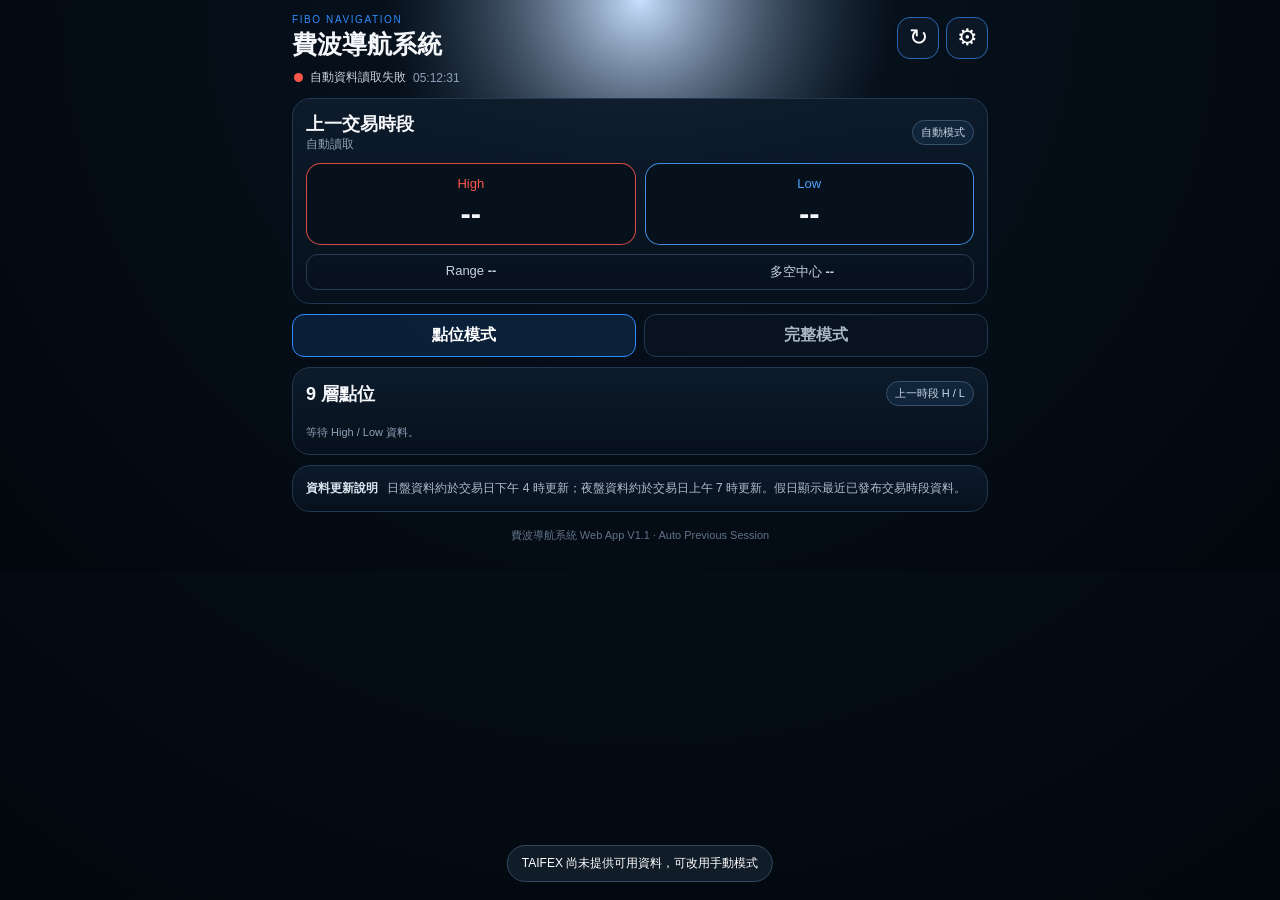
<file: index.html>
<!doctype html>
<html lang="zh-Hant">
<head>
  <meta charset="utf-8" />
  <meta name="viewport" content="width=device-width, initial-scale=1, viewport-fit=cover" />
  <meta name="theme-color" content="#07111d" />
  <meta name="apple-mobile-web-app-capable" content="yes" />
  <meta name="apple-mobile-web-app-status-bar-style" content="black-translucent" />
  <meta name="apple-mobile-web-app-title" content="費波導航" />
  <title>費波導航系統 Web App V1.1</title>
  <link rel="manifest" href="manifest.json" />
  <link rel="apple-touch-icon" href="icon-192.png" />
  <link rel="stylesheet" href="style.css" />
</head>
<body data-theme="blue">
  <main class="app-shell">
    <header class="topbar">
      <div>
        <div class="eyebrow">FIBO NAVIGATION</div>
        <h1>費波導航系統</h1>
      </div>
      <div class="top-actions">
        <button id="refreshBtn" class="icon-btn" aria-label="重新整理">↻</button>
        <button id="settingsBtn" class="icon-btn" aria-label="設定">⚙</button>
      </div>
    </header>

    <div class="status-line">
      <span id="statusDot" class="dot"></span>
      <span id="statusText">準備讀取上一交易時段</span>
      <span id="updatedAt" class="muted"></span>
    </div>

    <section class="panel">
      <div class="section-head">
        <div>
          <h2>上一交易時段</h2>
          <div id="sessionMeta" class="muted">自動讀取</div>
        </div>
        <span id="sourceBadge" class="badge">自動模式</span>
      </div>

      <div class="two-col">
        <div class="metric red">
          <span>High</span>
          <strong id="highValue">--</strong>
        </div>
        <div class="metric blue">
          <span>Low</span>
          <strong id="lowValue">--</strong>
        </div>
      </div>

      <div class="mini-strip">
        <span>Range <b id="rangeValue">--</b></span>
        <span>多空中心 <b id="centerValue">--</b></span>
      </div>
    </section>

    <div class="mode-bar">
      <button class="mode-btn active" data-mode="points">點位模式</button>
      <button class="mode-btn" data-mode="full">完整模式</button>
    </div>

    <section id="pointsPage" class="panel page active">
      <div class="section-head">
        <h2>9 層點位</h2>
        <span class="badge">上一時段 H / L</span>
      </div>
      <div id="pointsList" class="points-list"></div>
    </section>

    <section id="fullPage" class="panel page">
      <div class="section-head">
        <h2>完整模式</h2>
        <span class="badge">中心對稱</span>
      </div>

      <div class="summary-grid">
        <div><span>最高</span><strong id="fullHigh">--</strong></div>
        <div><span>最低</span><strong id="fullLow">--</strong></div>
        <div><span>Range</span><strong id="fullRange">--</strong></div>
        <div><span>中心</span><strong id="fullCenter">--</strong></div>
      </div>

      <div id="fullLevels" class="full-levels"></div>
    </section>

    <section class="note">
      <strong>資料更新說明</strong>
      <span>日盤資料約於交易日下午 4 時更新；夜盤資料約於交易日上午 7 時更新。假日顯示最近已發布交易時段資料。</span>
    </section>

    <footer>費波導航系統 Web App V1.1 · Auto Previous Session</footer>
  </main>

  <dialog id="settingsDialog">
    <form method="dialog" class="dialog-panel">
      <div class="section-head">
        <div>
          <div class="eyebrow">SETTINGS</div>
          <h2>設定</h2>
        </div>
        <button class="icon-btn" value="cancel">✕</button>
      </div>

      <div class="setting-group">
        <h3>資料模式</h3>
        <div class="source-switch">
          <button id="autoModeBtn" type="button" class="source-btn active">自動</button>
          <button id="manualModeBtn" type="button" class="source-btn">手動</button>
        </div>
        <p class="hint">自動模式會使用魔法導航相同的 TAIFEX Worker，讀取上一個已完成交易時段的 High / Low。</p>
      </div>

      <div id="manualInputs" class="setting-group hidden">
        <h3>手動 High / Low</h3>
        <div class="two-col">
          <label class="input-card red">
            <span>High</span>
            <input id="manualHigh" inputmode="decimal" placeholder="輸入 High" />
          </label>
          <label class="input-card blue">
            <span>Low</span>
            <input id="manualLow" inputmode="decimal" placeholder="輸入 Low" />
          </label>
        </div>
        <button id="applyManualBtn" type="button" class="primary-btn full">套用手動資料</button>
      </div>

      <div class="setting-group">
        <h3>主題顏色</h3>
        <select id="themeSelect">
          <option value="blue">科技藍</option>
          <option value="green">翡翠綠</option>
          <option value="purple">星雲紫</option>
          <option value="orange">夕陽橘</option>
          <option value="red">訊號紅</option>
          <option value="silver">銀河灰</option>
        </select>
      </div>

      <div class="setting-group">
        <h3>資料來源</h3>
        <label>
          <span>TAIFEX Worker</span>
          <input id="workerUrl" type="url" />
        </label>
        <div class="button-row">
          <button id="saveSettingsBtn" type="button" class="primary-btn">儲存</button>
          <button id="testWorkerBtn" type="button" class="secondary-btn">測試連線</button>
        </div>
        <p id="workerResult" class="hint"></p>
      </div>
    </form>
  </dialog>

  <div id="toast" class="toast"></div>
  <script src="app.js"></script>
</body>
</html>
</file>
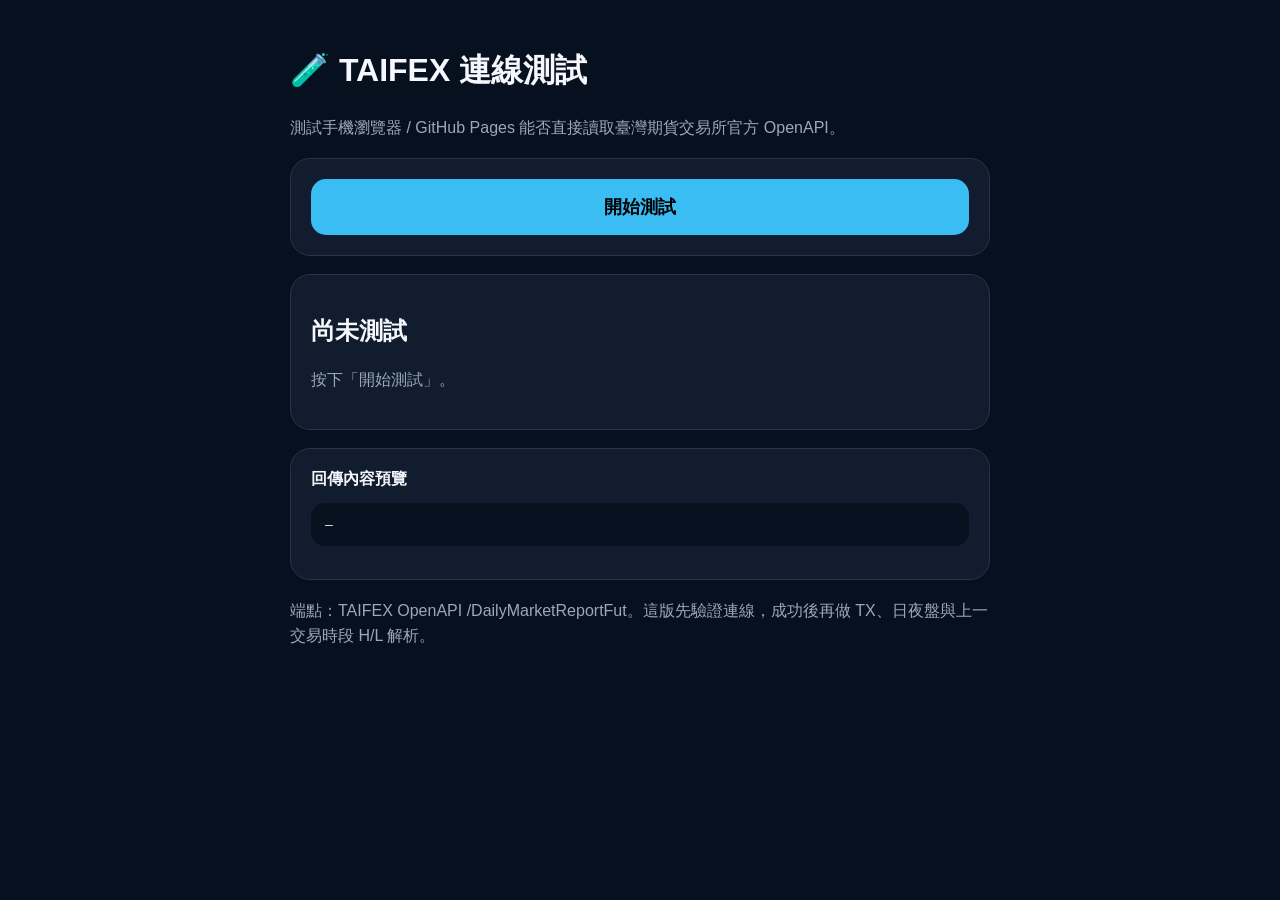
<file: taifex-test.html>
<!doctype html><html lang="zh-Hant"><head><meta charset="utf-8"><meta name="viewport" content="width=device-width,initial-scale=1"><title>TAIFEX API 測試</title><style>body{margin:0;background:#07101f;color:#f4f7fb;font-family:-apple-system,sans-serif}.w{max-width:700px;margin:auto;padding:28px 18px}.c{background:#111c2e;border:1px solid #26344b;border-radius:20px;padding:20px;margin:18px 0}button{width:100%;padding:16px;border:0;border-radius:15px;background:#39bdf2;font-size:18px;font-weight:800}.s{color:#9aa8bc;line-height:1.6}.ok{color:#62d98b}.bad{color:#ff7777}.wait{color:#ffd166}pre{white-space:pre-wrap;word-break:break-word;background:#08111f;padding:14px;border-radius:14px;max-height:450px;overflow:auto}</style></head><body><div class="w"><h1>🧪 TAIFEX 連線測試</h1><p class="s">測試手機瀏覽器 / GitHub Pages 能否直接讀取臺灣期貨交易所官方 OpenAPI。</p><div class="c"><button id="b">開始測試</button></div><div class="c"><h2 id="st">尚未測試</h2><p id="msg" class="s">按下「開始測試」。</p></div><div class="c"><b>回傳內容預覽</b><pre id="o">—</pre></div><p class="s">端點：TAIFEX OpenAPI /DailyMarketReportFut。這版先驗證連線，成功後再做 TX、日夜盤與上一交易時段 H/L 解析。</p></div><script>
const url='https://openapi.taifex.com.tw/v1/DailyMarketReportFut',b=document.querySelector('#b'),st=document.querySelector('#st'),msg=document.querySelector('#msg'),o=document.querySelector('#o');
b.onclick=async()=>{b.disabled=true;st.className='wait';st.textContent='⏳ 測試中…';msg.textContent='正在連線 TAIFEX OpenAPI';o.textContent='等待回應…';try{const r=await fetch(url,{cache:'no-store'}),t=await r.text();if(!r.ok)throw Error('HTTP '+r.status+' '+r.statusText+'\n'+t.slice(0,500));let d;try{d=JSON.parse(t)}catch(e){throw Error('收到資料但不是 JSON\n'+t.slice(0,500))}st.className='ok';st.textContent='🟢 讀取成功';msg.textContent='這代表瀏覽器可以直接取得 TAIFEX 官方 OpenAPI。';o.textContent=JSON.stringify(Array.isArray(d)?d.slice(0,3):d,null,2).slice(0,12000)}catch(e){st.className='bad';st.textContent='🔴 讀取失敗';msg.textContent='把這個畫面截圖給老師，我們再判斷原因。';o.textContent=String(e)}finally{b.disabled=false}};
</script></body></html>
</file>
<file: style.css>
:root{
  --bg:#06101b; --panel:#0a1724; --line:#223850; --text:#f5f7fb; --muted:#8fa1b7;
  --accent:#2f8cff; --accent-soft:rgba(47,140,255,.14);
  --red:#ff574c; --blue:#4da3ff; --green:#39d98a; --purple:#bf66ff; --yellow:#ffd43b;
}
html[data-theme="green"]{--accent:#24c77a;--accent-soft:rgba(36,199,122,.14)}
html[data-theme="purple"]{--accent:#8b5cf6;--accent-soft:rgba(139,92,246,.14)}
html[data-theme="orange"]{--accent:#f97316;--accent-soft:rgba(249,115,22,.14)}
html[data-theme="red"]{--accent:#ef4444;--accent-soft:rgba(239,68,68,.14)}
html[data-theme="silver"]{--accent:#9ca3af;--accent-soft:rgba(156,163,175,.14)}
*{box-sizing:border-box}
html,body{margin:0;min-height:100%;background:radial-gradient(circle at top,var(--accent-soft),#06101b 30%,#02070d 100%);color:var(--text);font-family:-apple-system,BlinkMacSystemFont,"Segoe UI","PingFang TC","Noto Sans TC",sans-serif}
button,input,select{font:inherit}
button{cursor:pointer}
.app-shell{width:min(100%,720px);margin:auto;padding:calc(14px + env(safe-area-inset-top)) 12px calc(24px + env(safe-area-inset-bottom))}
.topbar{display:flex;align-items:center;justify-content:space-between;gap:12px}
.eyebrow{font-size:10px;letter-spacing:.16em;color:var(--accent)}
h1{font-size:25px;margin:3px 0 0} h2{font-size:18px;margin:0} h3{font-size:15px;margin:0 0 10px}
.top-actions{display:flex;gap:7px}
.icon-btn{width:42px;height:42px;border:1px solid color-mix(in srgb,var(--accent) 55%,var(--line));border-radius:13px;background:#0b1725;color:white;font-size:23px}
.status-line{display:flex;align-items:center;gap:7px;font-size:12px;color:#c8d2de;margin:8px 2px 12px}
.dot{width:9px;height:9px;border-radius:50%;background:#778697}
.dot.ok{background:#31d989;box-shadow:0 0 12px rgba(49,217,137,.6)}
.dot.err{background:#ff574c}
.muted{color:var(--muted);font-size:12px}
.panel,.note{background:linear-gradient(180deg,rgba(13,27,43,.97),rgba(7,17,29,.97));border:1px solid var(--line);border-radius:18px;padding:13px;margin:10px 0}
.section-head{display:flex;align-items:center;justify-content:space-between;gap:10px;margin-bottom:10px}
.badge{font-size:11px;color:#c9d6e5;padding:4px 8px;border:1px solid #38526c;border-radius:999px;background:#10243a}
.two-col{display:grid;grid-template-columns:1fr 1fr;gap:9px}
.metric,.input-card{border:1px solid var(--line);border-radius:15px;padding:12px;text-align:center;background:#07111c}
.metric.red,.input-card.red{border-color:rgba(255,87,76,.85)}
.metric.blue,.input-card.blue{border-color:rgba(77,163,255,.85)}
.metric span,.input-card span{display:block;font-size:13px;margin-bottom:5px}
.metric.red span,.input-card.red span{color:var(--red)}
.metric.blue span,.input-card.blue span{color:var(--blue)}
.metric strong{font-size:31px}
.mini-strip{display:flex;justify-content:space-around;gap:12px;margin-top:9px;padding:8px;border:1px solid #273d55;border-radius:12px;color:#c8d2df;font-size:13px}
.mode-bar{display:grid;grid-template-columns:1fr 1fr;gap:8px;margin:10px 0}
.mode-btn{border:1px solid var(--line);border-radius:12px;padding:10px;background:#08131f;color:#a9b7c7;font-weight:800}
.mode-btn.active{border-color:var(--accent);background:var(--accent-soft);color:white}
.page{display:none}.page.active{display:block}
.points-list{display:grid;gap:6px}
.point-row{display:grid;grid-template-columns:86px 1fr 90px;align-items:center;gap:8px;padding:10px 12px;border:1px solid #263d56;border-radius:13px;background:#07111c}
.point-row .name{font-weight:800}.point-row .price{text-align:center;font-size:24px;font-weight:900}.point-row .param{text-align:right;color:var(--muted);font-size:11px}
.point-row.long{border-color:rgba(57,217,138,.55);background:rgba(57,217,138,.05)}
.point-row.center{border-color:rgba(255,212,59,.7);background:rgba(255,212,59,.07);color:var(--yellow)}
.point-row.short{border-color:rgba(194,102,255,.55);background:rgba(194,102,255,.05)}
.summary-grid{display:grid;grid-template-columns:repeat(4,1fr);gap:6px;margin-bottom:10px}
.summary-grid>div{padding:9px 5px;border:1px solid #263d56;border-radius:11px;text-align:center;background:#07111c}
.summary-grid span{display:block;font-size:10px;color:var(--muted);margin-bottom:4px}
.summary-grid strong{font-size:16px}
.full-levels{display:grid;gap:6px}
.full-row{display:grid;grid-template-columns:72px 1fr 1fr;gap:8px;align-items:center;border:1px solid #263d56;border-radius:12px;padding:9px 10px}
.full-row strong{font-size:20px}.full-row small{color:var(--muted)}
.note{font-size:12px;line-height:1.6;color:#aebccc}.note strong{color:#dbe5ee;margin-right:6px}
footer{text-align:center;color:#61738a;font-size:11px;padding:6px 0}
dialog{border:0;padding:0;background:transparent;max-width:none;width:min(calc(100% - 20px),640px)}
dialog::backdrop{background:rgba(0,0,0,.72);backdrop-filter:blur(4px)}
.dialog-panel{background:#0b1725;border:1px solid #2b4058;border-radius:20px;padding:15px;color:white;max-height:86vh;overflow:auto}
.setting-group{border:1px solid #273d55;border-radius:15px;padding:12px;margin:10px 0;background:#07111c}
.source-switch{display:grid;grid-template-columns:1fr 1fr;gap:7px}
.source-btn{padding:10px;border:1px solid #304961;border-radius:11px;background:#0c1b2b;color:#afbdcc;font-weight:800}
.source-btn.active{border-color:var(--accent);background:var(--accent-soft);color:white}
.hidden{display:none!important}
.input-card input,.setting-group input,.setting-group select{width:100%;border:1px solid #2b4058;border-radius:11px;background:#07111c;color:white;padding:10px;outline:none}
.input-card input{border:0;background:transparent;text-align:center;font-size:22px;font-weight:800;padding:0}
.setting-group label span{display:block;font-size:12px;color:var(--muted);margin-bottom:5px}
.button-row{display:flex;gap:8px;margin-top:9px}
.primary-btn,.secondary-btn{flex:1;padding:10px 12px;border-radius:11px;font-weight:800}
.primary-btn{border:0;background:var(--accent);color:white}
.secondary-btn{border:1px solid #34506b;background:#12263a;color:#dce7f2}
.full{width:100%;margin-top:9px}
.hint{font-size:11px;line-height:1.5;color:var(--muted);margin:8px 0 0}
.toast{position:fixed;left:50%;bottom:calc(18px + env(safe-area-inset-bottom));transform:translate(-50%,20px);background:#111c29;color:white;border:1px solid #324961;border-radius:999px;padding:9px 14px;font-size:12px;opacity:0;pointer-events:none;transition:.2s}
.toast.show{opacity:1;transform:translate(-50%,0)}
@media(max-width:520px){
  .app-shell{padding-left:9px;padding-right:9px}
  h1{font-size:22px}
  .metric strong{font-size:27px}
  .point-row{grid-template-columns:66px 1fr 72px;padding:9px 8px}
  .point-row .price{font-size:22px}
  .point-row .param{font-size:10px}
  .summary-grid{grid-template-columns:1fr 1fr}
}
</file>
